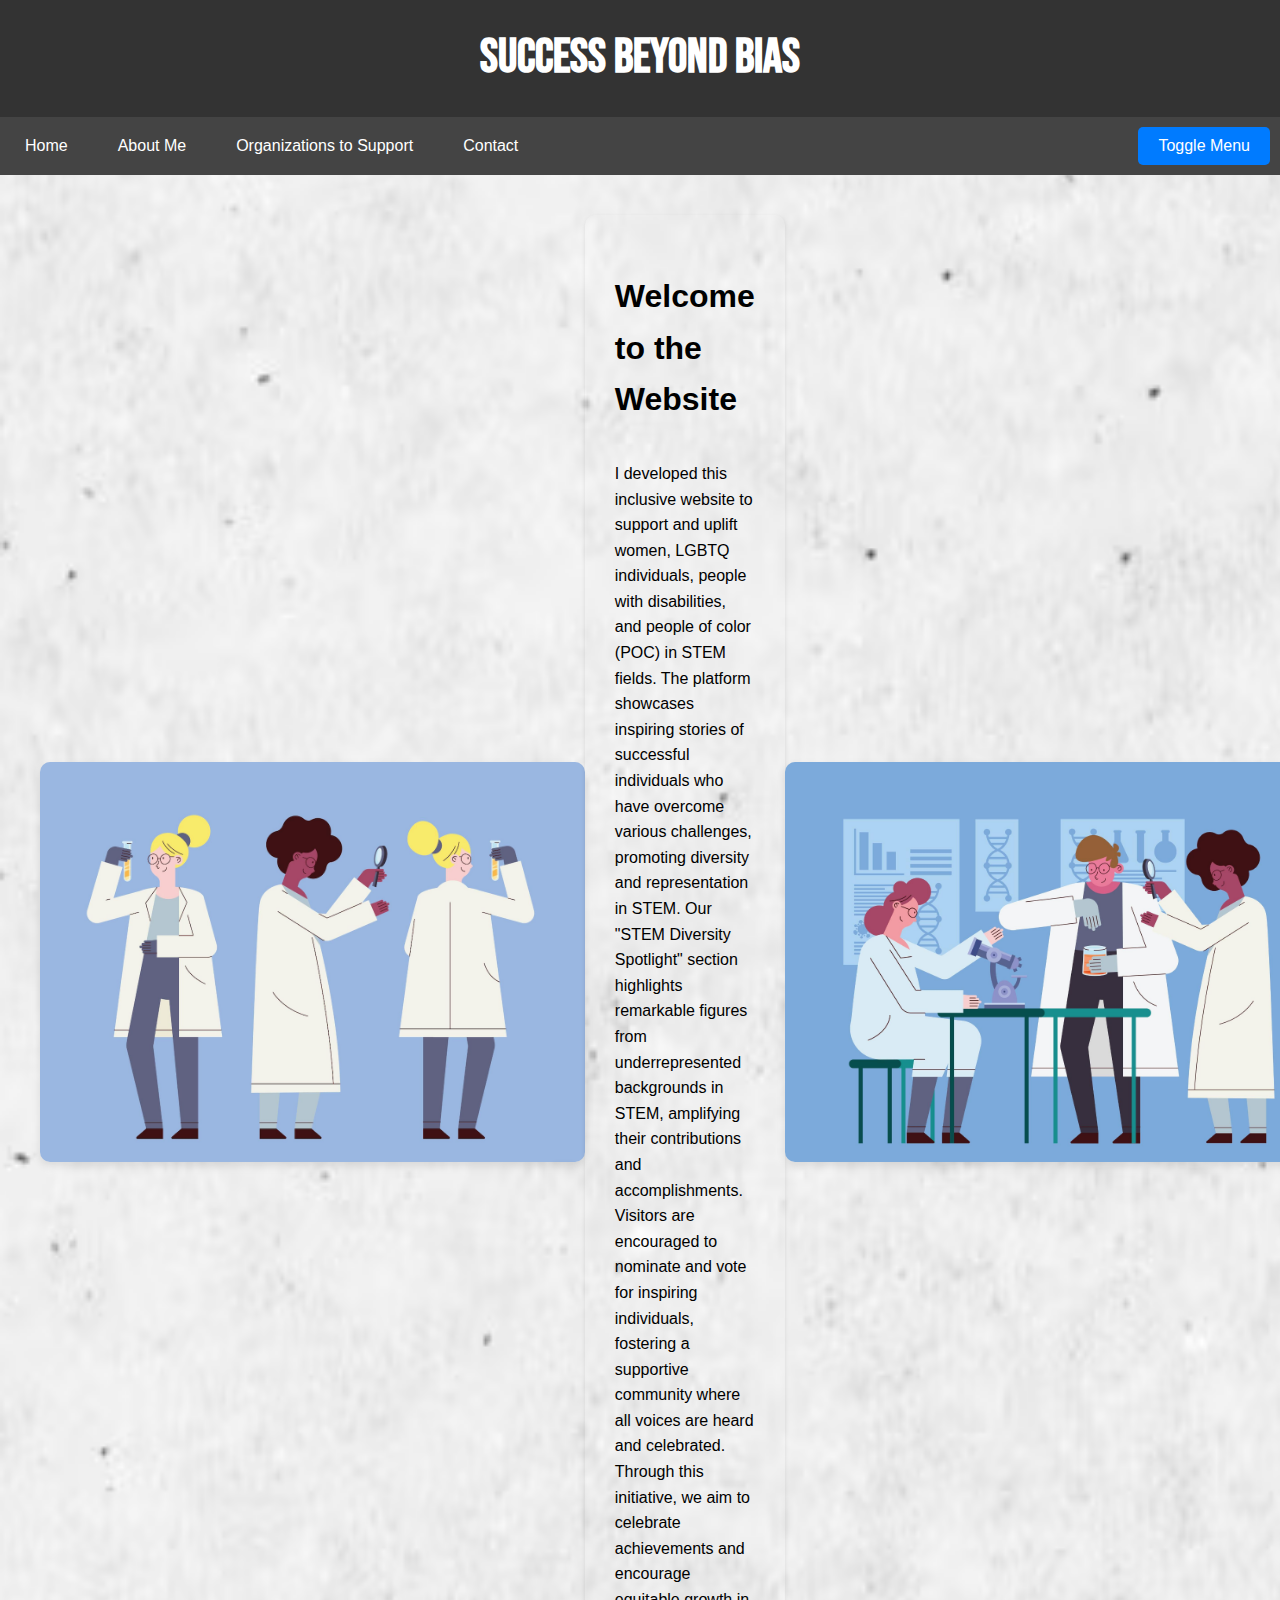
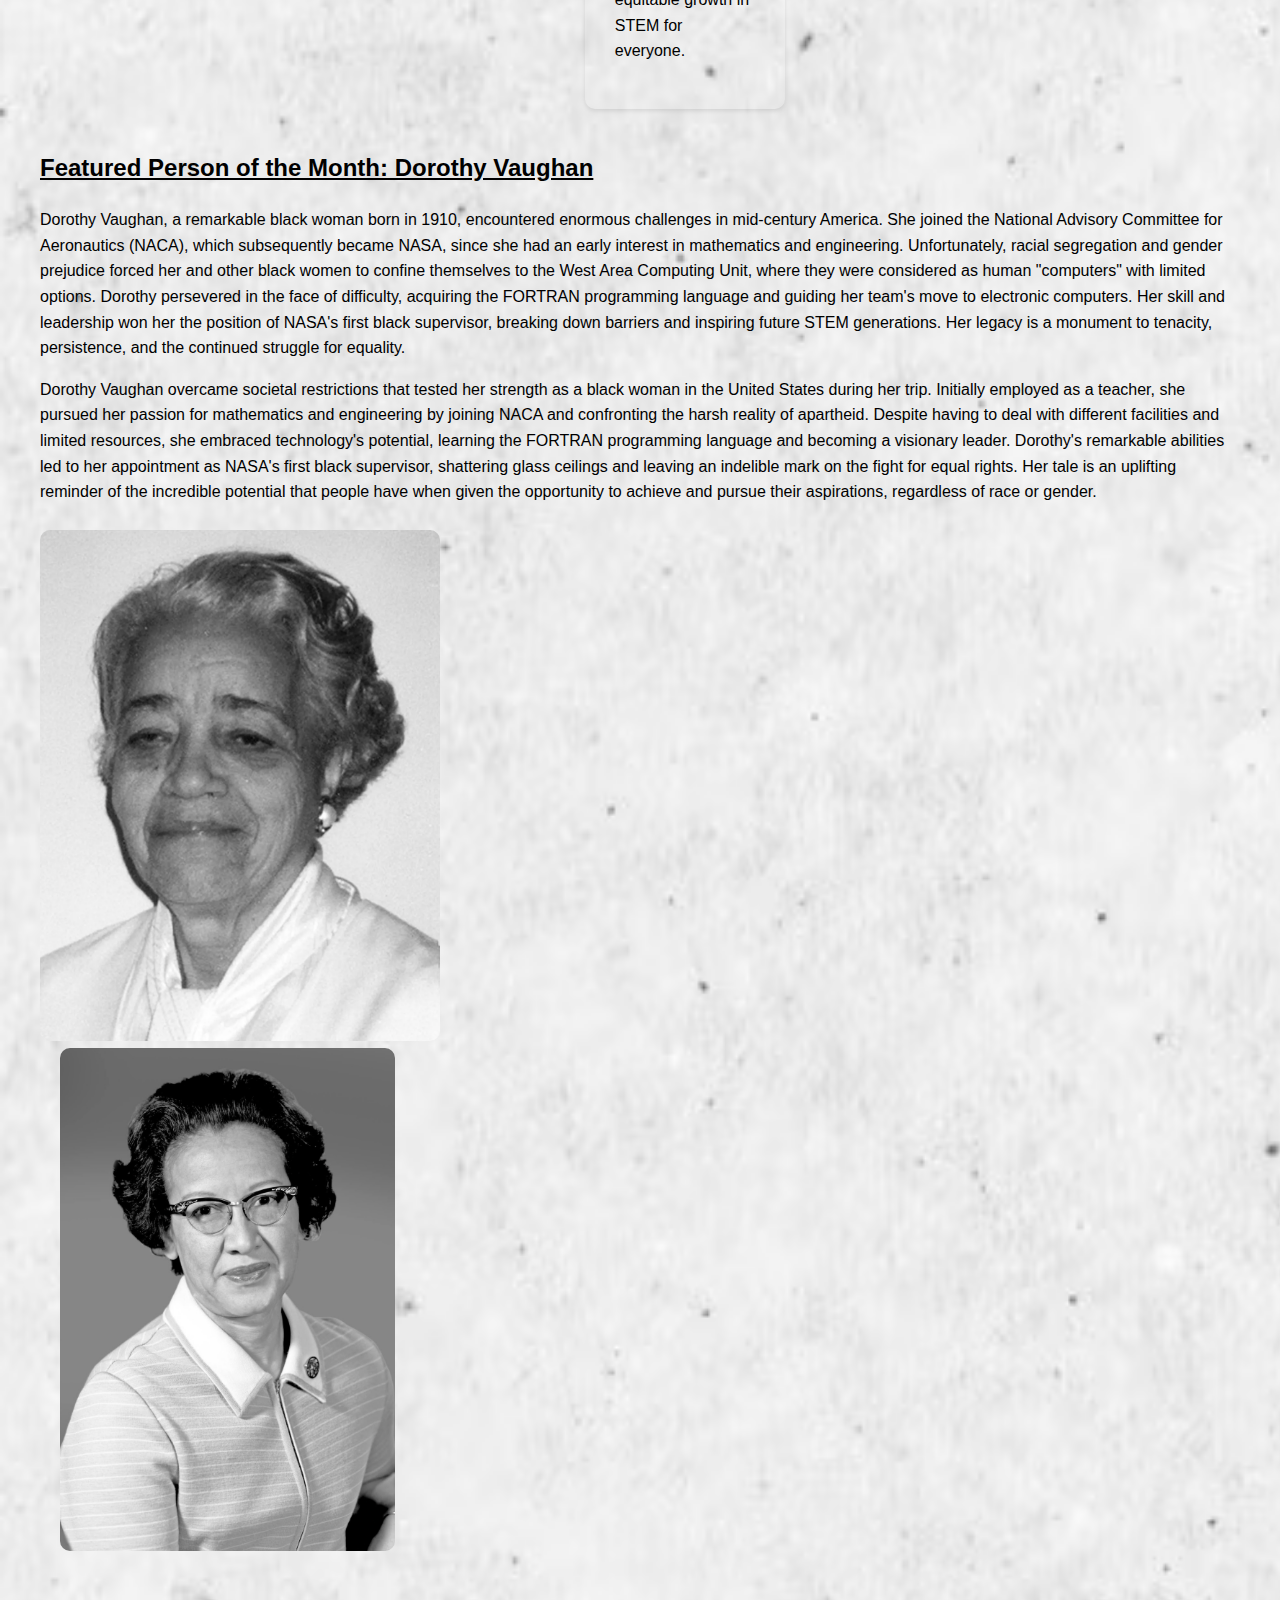
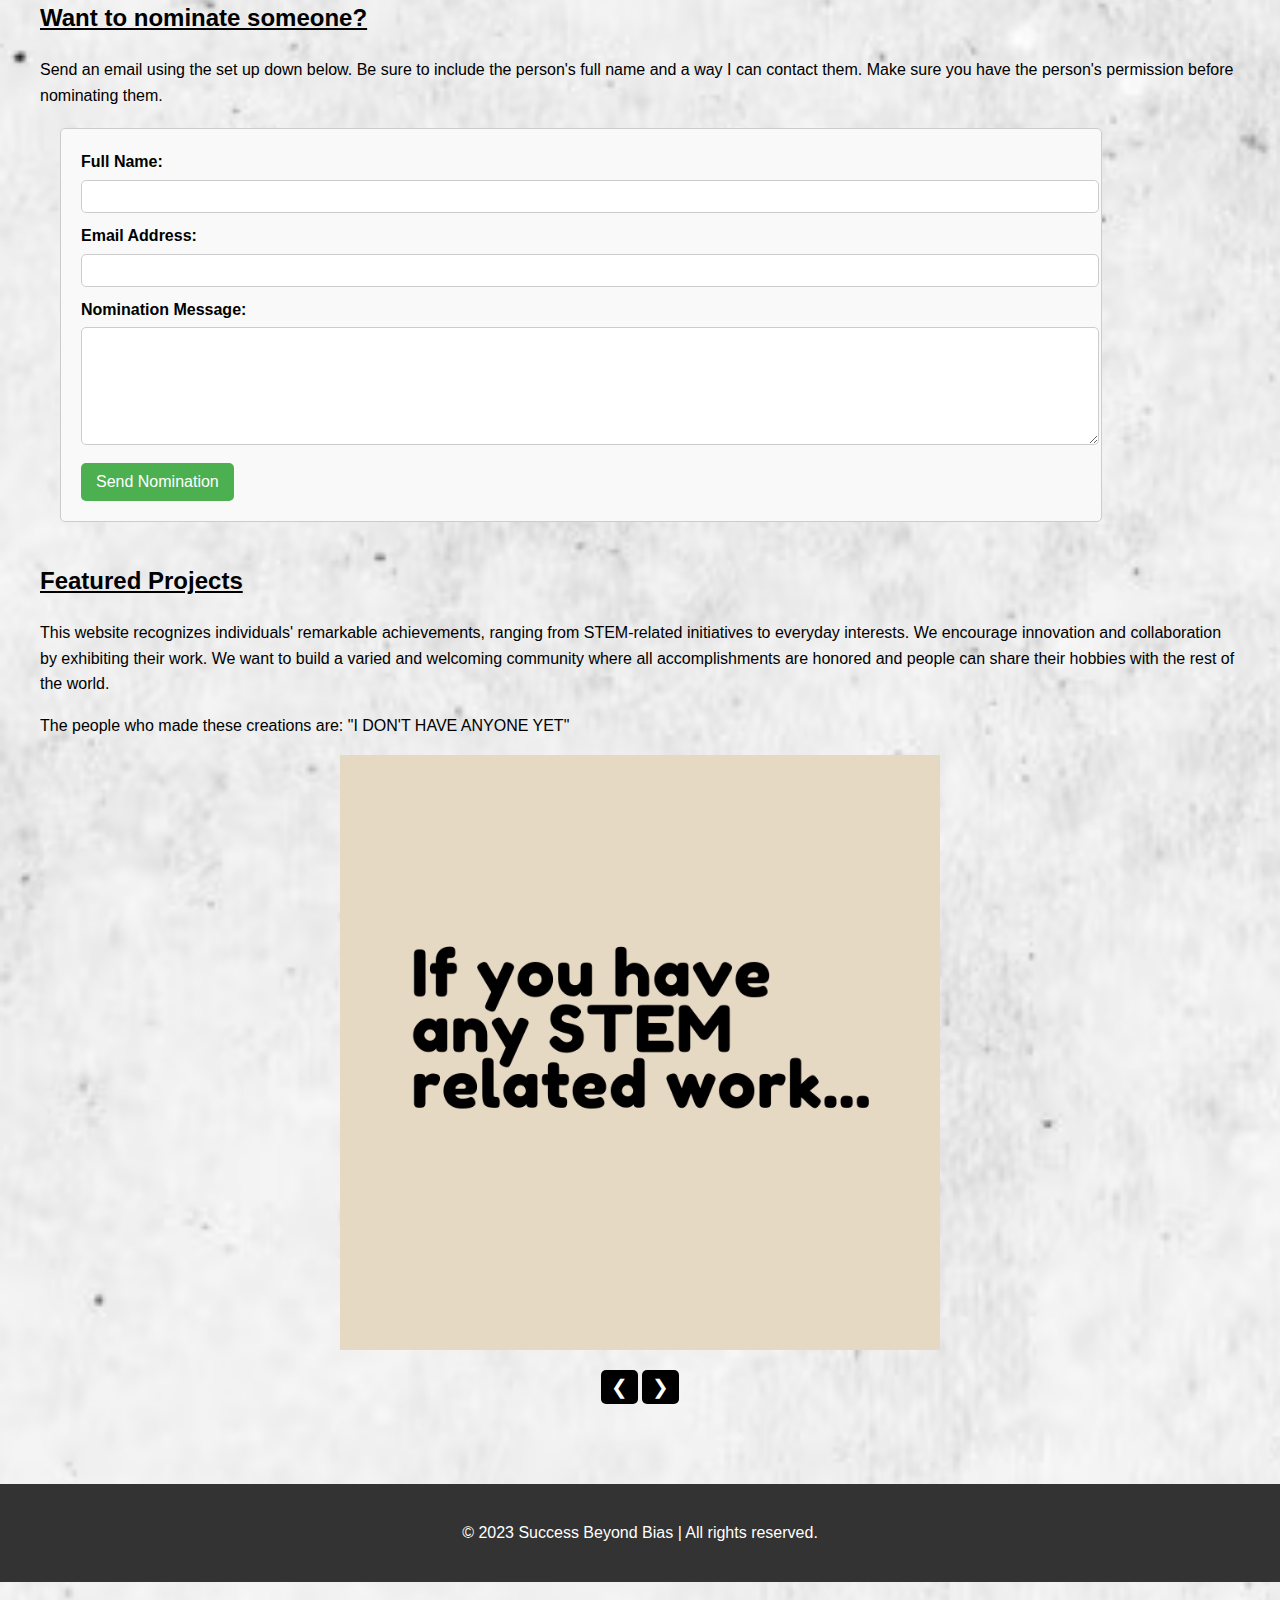
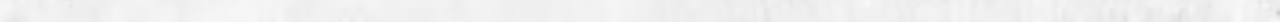
<file: index.html>
<!DOCTYPE html>
<html>
<head>
    <meta name="viewport" content="width=device-width, initial-scale=1.0">
    <title>Success Beyond Bias</title>
    <link rel="stylesheet" href="style.css">
    <link href="https://fonts.googleapis.com/css2?family=Bebas+Neue&display=swap" rel="stylesheet">

</head>
<body>
    <header>
        <h1 class="header-title">Success Beyond Bias</h1>
    </header>

    <nav>
        <ul>
            <li><a href="index.html">Home</a></li>
            <li><a href="about.html">About Me</a></li>
            <li><a href="organizations.html">Organizations to Support</a></li>
            <li><a href="contact.html">Contact</a></li>
        </ul>
        <button onclick="toggleMenu()">Toggle Menu</button>
    </nav>

    <main>
        <section>
            <div class="welcome-content">
                <img src="welcomeimage.png" alt="Welcome Image">
                <div class="text-container">
                    <h2>Welcome to the Website</h2>
                    <p>
                        

                        
I developed this inclusive website to support and uplift women, LGBTQ individuals, people with disabilities, and people of color (POC) in STEM fields. The platform showcases inspiring stories of successful individuals who have overcome various challenges, promoting diversity and representation in STEM. Our "STEM Diversity Spotlight" section highlights remarkable figures from underrepresented backgrounds in STEM, amplifying their contributions and accomplishments. Visitors are encouraged to nominate and vote for inspiring individuals, fostering a supportive community where all voices are heard and celebrated. Through this initiative, we aim to celebrate achievements and encourage equitable growth in STEM for everyone.</p>
                </div>
                <img src="new.png" alt="Second Image">
            </div>
        </section>

        <section>
            <u><h2>Featured Person of the Month: Dorothy Vaughan</h2></u>
            <p> Dorothy Vaughan, a remarkable black woman born in 1910, encountered enormous challenges in mid-century America. She joined the National Advisory Committee for Aeronautics (NACA), which subsequently became NASA, since she had an early interest in mathematics and engineering. Unfortunately, racial segregation and gender prejudice forced her and other black women to confine themselves to the West Area Computing Unit, where they were considered as human "computers" with limited options. Dorothy persevered in the face of difficulty, acquiring the FORTRAN programming language and guiding her team's move to electronic computers. Her skill and leadership won her the position of NASA's first black supervisor, breaking down barriers and inspiring future STEM generations. Her legacy is a monument to tenacity, persistence, and the continued struggle for equality. </p>
            <p>Dorothy Vaughan overcame societal restrictions that tested her strength as a black woman in the United States during her trip. Initially employed as a teacher, she pursued her passion for mathematics and engineering by joining NACA and confronting the harsh reality of apartheid. Despite having to deal with different facilities and limited resources, she embraced technology's potential, learning the FORTRAN programming language and becoming a visionary leader. Dorothy's remarkable abilities led to her appointment as NASA's first black supervisor, shattering glass ceilings and leaving an indelible mark on the fight for equal rights. Her tale is an uplifting reminder of the incredible potential that people have when given the opportunity to achieve and pursue their aspirations, regardless of race or gender.</p>
            <img src="personofthemonth.png" alt="Dorothy Vaughan Picture" class="featured-image">
            <iframe width="600" height="500" src="https://www.youtube.com/embed/KfHHu9lhMPI" frameborder="0" allow="autoplay; encrypted-media" allowfullscreen style=></iframe>
            <img src="younger.png" alt="Another Picture" class="smaller-image">

       
        </section>

        <section>
            <u><h2>Want to nominate someone?</h2></u>
            <p>Send an email using the set up down below. Be sure to include the person's full name and a way I can contact them. Make sure you have the person's permission before nominating them.</p>
            

            <form action="https://formspree.io/f/mpzgwgnb" method="post">
                <label for="fullname">Full Name:</label>
                <input type="text" id="fullname" name="fullname" required>
                <br>
                <label for="email">Email Address:</label>
                <input type="email" id="email" name="email" required>
                <br>
                <label for="nomination">Nomination Message:</label>
                <textarea id="nomination" name="nomination" rows="4" required></textarea>
                <br>
                <input type="submit" value="Send Nomination">
            </form>
        </section>

        <section>
            <u><h2>Featured Projects</h2></u>
            <p>This website recognizes individuals' remarkable achievements, ranging from STEM-related initiatives to everyday interests. We encourage innovation and collaboration by exhibiting their work. We want to build a varied and welcoming community where all accomplishments are honored and people can share their hobbies with the rest of the world.</p>
            <p>The people who made these creations are: "I DON'T HAVE ANYONE YET"</p>
            <section>
                <div class="project-carousel">
                    <img src="ss1.png" alt="Project 1">
                    <img src="ss2.png" alt="Project 2">
                    <img src="ss3.png" alt="Project 3">
                </div>
                <div class="carousel-navigation">
                    <button class="carousel-button prev" onclick="prevSlide()">&#10094;</button>
                    <button class="carousel-button next" onclick="nextSlide()">&#10095;</button>
                </div>
            </section>
        </section>
        </section>

        
    </main>

    <footer>
        <p>&copy; 2023 Success Beyond Bias | All rights reserved.</p>
    </footer>

    <script>
        function toggleMenu() {
            const nav = document.querySelector('nav ul');
            nav.classList.toggle('show');
        }
    </script>
    <section>
    </section>


<script src="index.js"></script>
</body>
</html>
</html
</file>
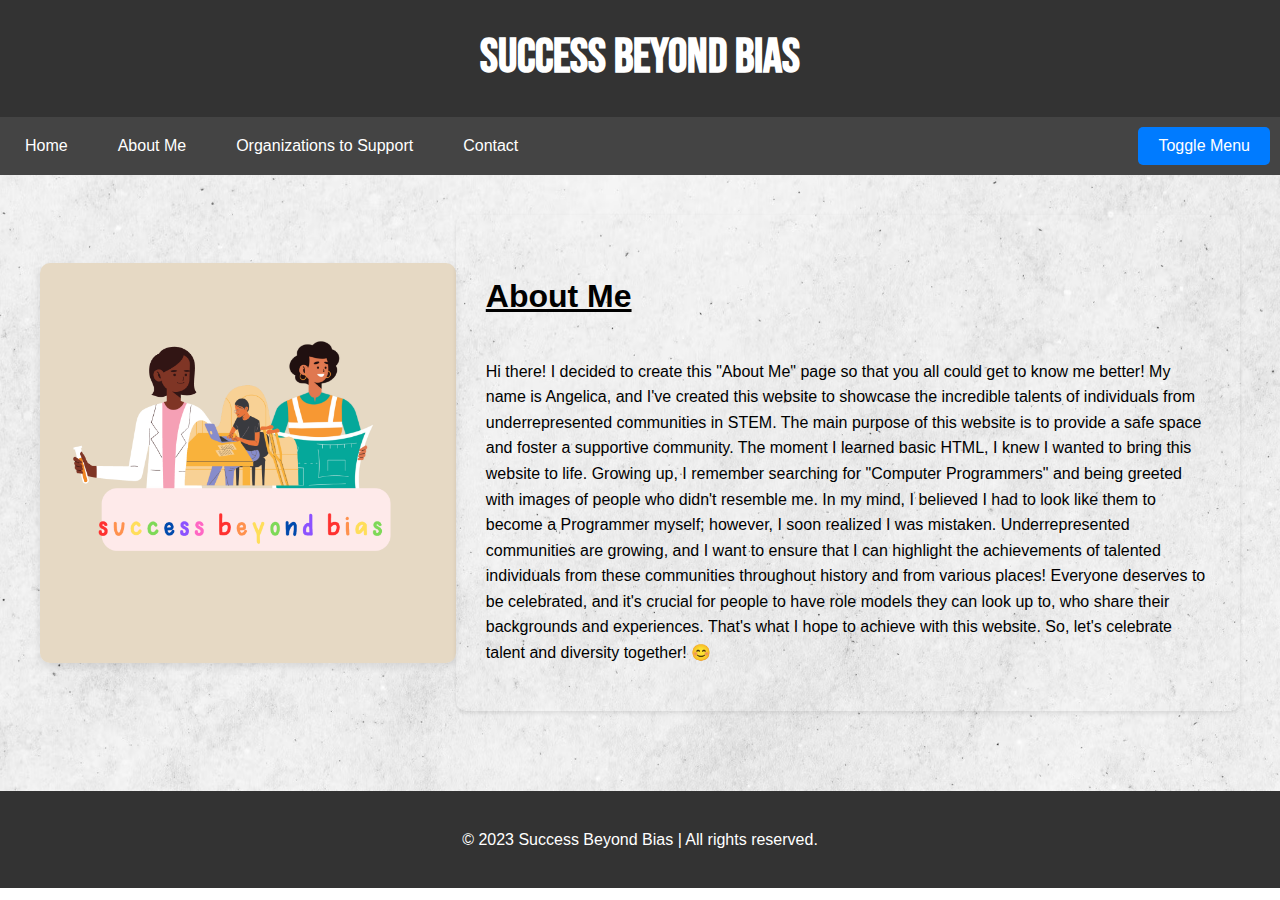
<file: about.html>
<!DOCTYPE html>
<html>
<head>
    <meta name="viewport" content="width=device-width, initial-scale=1.0">
    <title>Success Beyond Bias - Organizations to Support</title>

    <link rel="stylesheet" href="style.css">

    <link href="https://fonts.googleapis.com/css2?family=Bebas+Neue&display=swap" rel="stylesheet"
</head>
<body>
    <header>
        <h1 class="header-title">Success Beyond Bias</h1>
    </header>

    <nav>
        <ul>
            <li><a href="index.html">Home</a></li>
            <li><a href="about.html">About Me</a></li>
            <li><a href="organizations.html">Organizations to Support</a></li>
            <li><a href="contact.html">Contact</a></li>
        </ul>
        <button onclick="toggleMenu()">Toggle Menu</button>
    </nav>

    <main>

        <section>
            <div class="welcome-content">
                <img src="Screenshot 2023-07-26 at 4.48.35 PM.png" alt="About Us Image">
                <div class="text-container">
                    <u><h2>About Me</h2></u>
                    <p>
                        Hi there! I decided to create this "About Me" page so that you all could get to know me better! My name is Angelica, and I've created this website to showcase the incredible talents of individuals from underrepresented communities in STEM. The main purpose of this website is to provide a safe space and foster a supportive community.

The moment I learned basic HTML, I knew I wanted to bring this website to life. Growing up, I remember searching for "Computer Programmers" and being greeted with images of people who didn't resemble me. In my mind, I believed I had to look like them to become a Programmer myself; however, I soon realized I was mistaken. Underrepresented communities are growing, and I want to ensure that I can highlight the achievements of talented individuals from these communities throughout history and from various places!

Everyone deserves to be celebrated, and it's crucial for people to have role models they can look up to, who share their backgrounds and experiences. That's what I hope to achieve with this website. So, let's celebrate talent and diversity together! 😊
                    </p>
                </div>
            </div>
        </section>
    </main>

    <footer>
        <p>&copy; 2023 Success Beyond Bias | All rights reserved.</p>
    </footer>

    <script>
        function toggleMenu() {
            const nav = document.querySelector('nav ul');
            nav.classList.toggle('show');
        }
    </script>
</body>
</html>
</file>
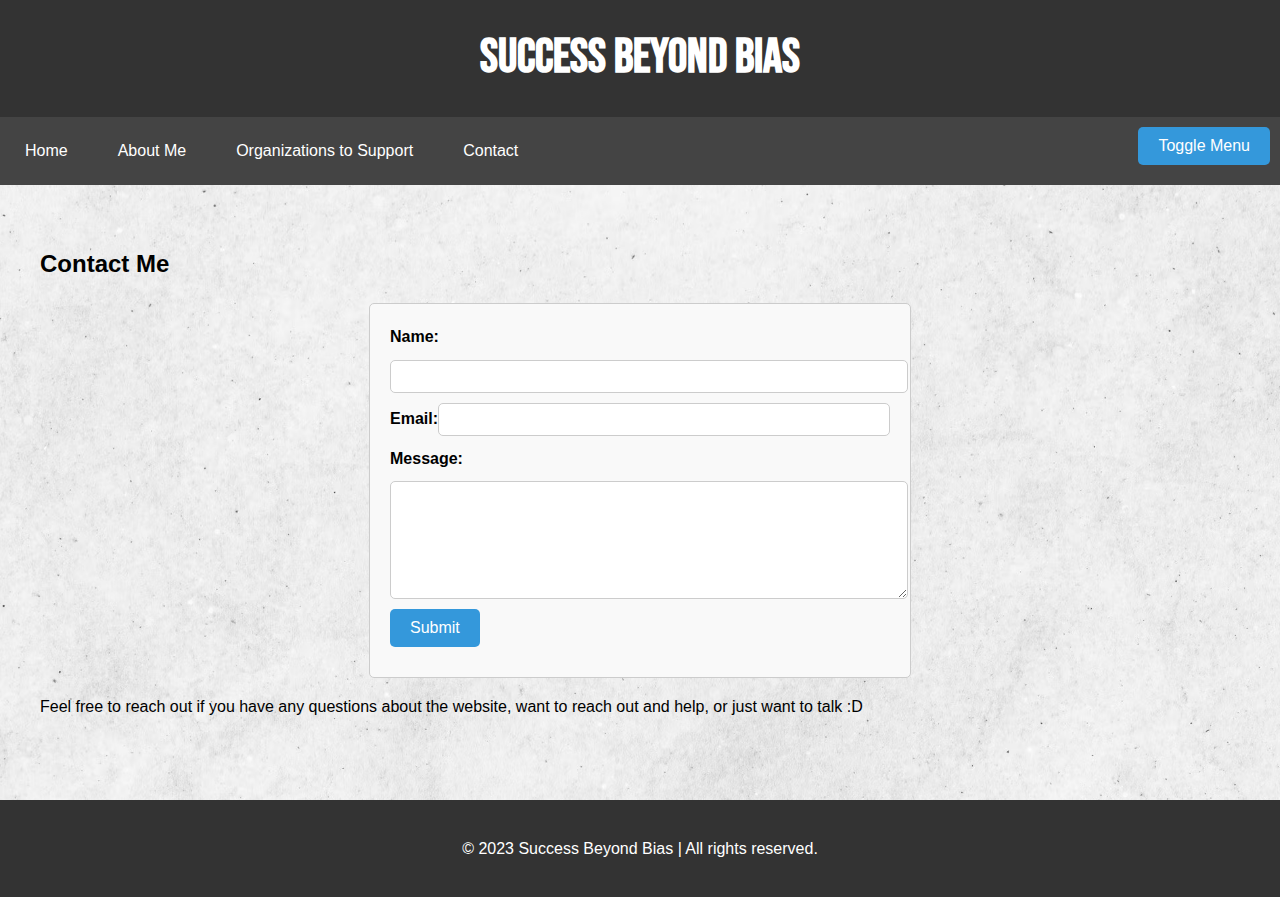
<file: contact.html>
<!DOCTYPE html>
<html>
<head>
    <meta name="viewport" content="width=device-width, initial-scale=1.0">
    <title>Success Beyond Bias - Contact</title>

    <link rel="stylesheet" href="style.css">

    <link href="https://fonts.googleapis.com/css2?family=Bebas+Neue&display=swap" rel="stylesheet">
    <style>

        form {
            max-width: 500px;
            margin: 0 auto;
        }

        label, input, textarea, button {
            display: block;
            margin-bottom: 10px;
        }

        .form-group {
            display: flex;
            align-items: center;
        }

        .form-group label {
            flex: 1;
        }

        button {
            background-color: #3498db;
            color: white;
            border: none;
            padding: 10px 20px;
            cursor: pointer;
        }

        button:hover {
            background-color: #2980b9;
        }

        .thank-you-message {
            display: none;
            text-align: center;
            margin-top: 20px;
        }
    </style>
</head>
<body>
    <header>
        <h1 class="header-title">Success Beyond Bias</h1>
    </header>

    <nav>
        <ul>
            <li><a href="index.html">Home</a></li>
            <li><a href="about.html">About Me</a></li>
            <li><a href="organizations.html">Organizations to Support</a></li>
            <li><a href="contact.html">Contact</a></li>
        </ul>
        <button onclick="toggleMenu()">Toggle Menu</button>
    </nav>

    <main>

<section>
    <h2>Contact Me</h2>
    <form id="contact-form" action="https://formspree.io/f/mknlglee" method="POST">
        <label for="name">Name:</label>
        <input type="text" id="name" name="name" required>

        <div class="form-group">
            <label for="email">Email:</label>
            <input type="email" id="email" name="_replyto" required>
        </div>

        <label for="message">Message:</label>
        <textarea id="message" name="message" rows="4" required></textarea>


        <input type="hidden" name="_cc" value="your_email@example.com"> 

        <button type="submit">Submit</button>
    </form>
    <div class="thank-you-message" id="thank-you-msg">
        <h3>Thank you for your message!</h3>
        <p>I'll respond back ASAP :D</p>
    </div>

     <p>Feel free to reach out if you have any questions about the website, want to reach out and help, or just want to talk :D</p>
    </section>
</main>

</section>

    </main>

    <footer>
        <p>&copy; 2023 Success Beyond Bias | All rights reserved.</p>
    </footer>

    <script>
        function toggleMenu() {
            const nav = document.querySelector('nav ul');
            nav.classList.toggle('show');
        }
    </script>
</body>
</html>
</file>
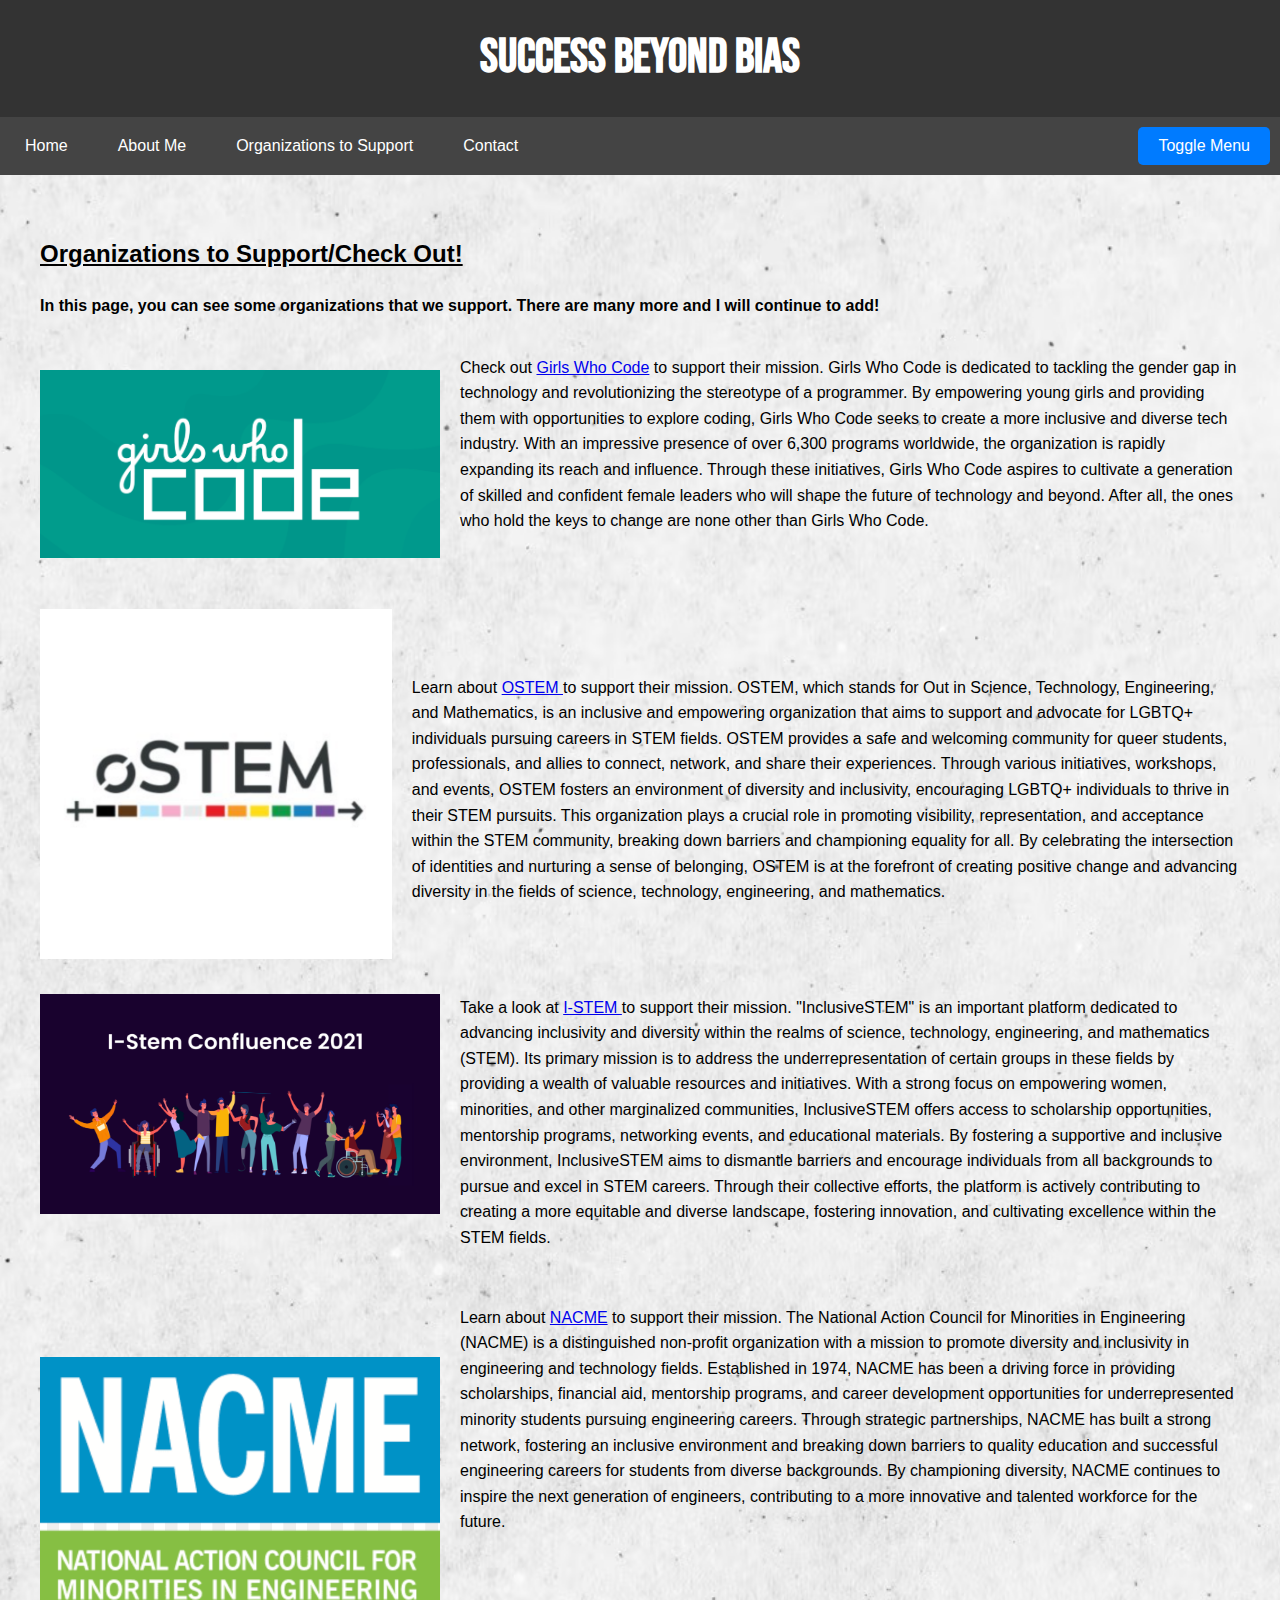
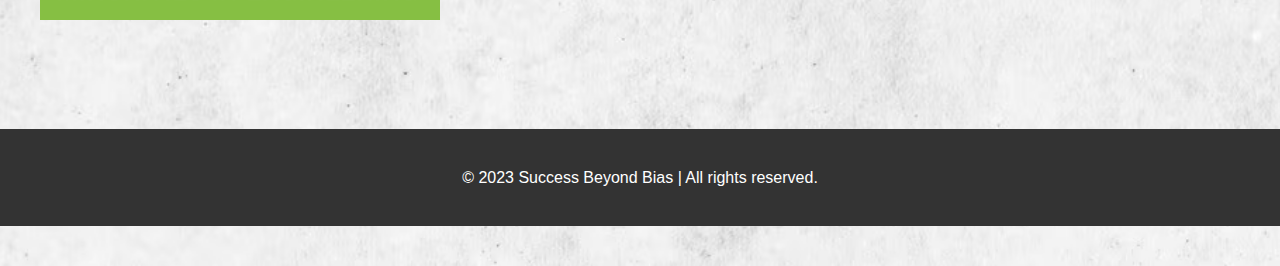
<file: organizations.html>
<!DOCTYPE html>
    <html>
    <head>
        <meta name="viewport" content="width=device-width, initial-scale=1.0">
        <title>Success Beyond Bias - Organizations to Support</title>

        <link rel="stylesheet" href="style.css">

        <link href="https://fonts.googleapis.com/css2?family=Bebas+Neue&display=swap" rel="stylesheet">
    </head>
    <body>
<body>
    <header>
        <h1 class="header-title">Success Beyond Bias</h1>
    </header>

    <nav>
        <ul>
            <li><a href="index.html">Home</a></li>
            <li><a href="about.html">About Me</a></li>
            <li><a href="organizations.html">Organizations to Support</a></li>
            <li><a href="contact.html">Contact</a></li>
        </ul>
        <button onclick="toggleMenu()">Toggle Menu</button>
    </nav>
<main>
    <u><h2>Organizations to Support/Check Out!</h2></u>
    <p><strong>In this page, you can see some organizations that we support. There are many more and I will continue to add! </p></strong>
    <div class="image-container" style="display: flex; align-items: flex-start; margin-top: 20px;">
        <img src="girlswhocode.png" alt="Girls Who Code Logo" class="small-image" style="width: 400px; height: 350px; object-fit: contain; margin-top: -50px;">
        <div style="margin-left: 20px;">
            <p style="margin-bottom: 10px;">Check out <a href="https://www.girlswhocode.com">Girls Who Code</a> to support their mission. Girls Who Code is dedicated to tackling the gender gap in technology and revolutionizing the stereotype of a programmer. By empowering young girls and providing them with opportunities to explore coding, Girls Who Code seeks to create a more inclusive and diverse tech industry. With an impressive presence of over 6,300 programs worldwide, the organization is rapidly expanding its reach and influence. Through these initiatives, Girls Who Code aspires to cultivate a generation of skilled and confident female leaders who will shape the future of technology and beyond. After all, the ones who hold the keys to change are none other than Girls Who Code.</p>
        </div>
    </div>
    <div style="display: flex; flex-direction: row; align-items: flex-start; margin-top: 20px;">
        <img src="Screenshot 2023-07-25 at 7.50.46 PM.png" alt="Second Image" class="small-image" style="width: 400px; height: 350px; object-fit: contain; margin-top: -50px;">
        <div style="margin-left: 20px;">
            <p style="margin-bottom: 10px;">Learn about <a href="https://www.ostem.org/"> OSTEM </a> to support their mission. OSTEM, which stands for Out in Science, Technology, Engineering, and Mathematics, is an inclusive and empowering organization that aims to support and advocate for LGBTQ+ individuals pursuing careers in STEM fields. OSTEM provides a safe and welcoming community for queer students, professionals, and allies to connect, network, and share their experiences. Through various initiatives, workshops, and events, OSTEM fosters an environment of diversity and inclusivity, encouraging LGBTQ+ individuals to thrive in their STEM pursuits. This organization plays a crucial role in promoting visibility, representation, and acceptance within the STEM community, breaking down barriers and championing equality for all. By celebrating the intersection of identities and nurturing a sense of belonging, OSTEM is at the forefront of creating positive change and advancing diversity in the fields of science, technology, engineering, and mathematics.</p>
        </div>
    </div>


<div class="image-container" style="display: flex; align-items: flex-start; margin-top: 20px;">
<img src="Screenshot 2023-07-25 at 10.24.03 PM.png" alt="Third Image" class="small-image" style="width: 400px; height: 350px; object-fit: contain; margin-top: -50px;">
<div style="margin-left: 20px; margin-bottom: 10px;">
    <p>Take a look at <a href="https://www.inclusivestem.org/"> I-STEM </a> to support their mission. "InclusiveSTEM" is an important platform dedicated to advancing inclusivity and diversity within the realms of science, technology, engineering, and mathematics (STEM). Its primary mission is to address the underrepresentation of certain groups in these fields by providing a wealth of valuable resources and initiatives. With a strong focus on empowering women, minorities, and other marginalized communities, InclusiveSTEM offers access to scholarship opportunities, mentorship programs, networking events, and educational materials. By fostering a supportive and inclusive environment, InclusiveSTEM aims to dismantle barriers and encourage individuals from all backgrounds to pursue and excel in STEM careers. Through their collective efforts, the platform is actively contributing to creating a more equitable and diverse landscape, fostering innovation, and cultivating excellence within the STEM fields.</p>
</div>
</div>
<div class="image-container" style="display: flex; align-items: flex-start; margin-top: 10px !important;">
    <img src="Screenshot 2023-07-25 at 10.59.07 PM.png" alt="Fourth Image" class="small-image" style="width: 400px; height: 400px; object-fit: contain;">
    <div style="margin-left: 20px;">
        <p style="margin-bottom: 10px;">Learn about <a href="https://www.nacme.org/">NACME</a> to support their mission. The National Action Council for Minorities in Engineering (NACME) is a distinguished non-profit organization with a mission to promote diversity and inclusivity in engineering and technology fields. Established in 1974, NACME has been a driving force in providing scholarships, financial aid, mentorship programs, and career development opportunities for underrepresented minority students pursuing engineering careers. Through strategic partnerships, NACME has built a strong network, fostering an inclusive environment and breaking down barriers to quality education and successful engineering careers for students from diverse backgrounds. By championing diversity, NACME continues to inspire the next generation of engineers, contributing to a more innovative and talented workforce for the future.</p>
    </div>
</div>
</main>


    
    
<footer>
    <p>&copy; 2023 Success Beyond Bias | All rights reserved.</p>
</footer>

<script>
    function toggleMenu() {
        const nav = document.querySelector('nav ul');
        nav.classList.toggle('show');
    }
</script>
<section>
</section>

</body>
</html>
</file>
<file: style.css>
body {
    font-family: 'Verdana', Geneva, Tahoma, sans-serif;
    line-height: 1.6;
    margin: 0;
    padding: 0;
    background-image: url("white.png");
    background-size: cover;
    background-repeat: no-repeat;
}


header {
    background-color: #333;
    color: #fff;
    padding: 20px;
    text-align: center;
}

.header-title {
    font-family: 'Bebas Neue', cursive;
    font-size: 48px;
    margin: 0;
}

nav {
    background-color: #444;
    color: #fff;
    padding: 10px;
    display: flex;
    justify-content: space-between;
    align-items: center;
}

nav ul {
    list-style: none;
    margin: 0;
    padding: 0;
    display: flex;
}

nav li {
    margin-right: 20px;
}

nav a {
    color: #fff;
    text-decoration: none;
    padding: 10px 15px;
    border-radius: 5px;
    transition: background-color 0.3s ease;
}

nav a:hover {
    background-color: #555;
}

/* Main Content Styles */
main {
    padding: 40px;
}

section {
    margin-bottom: 40px;
}

section h2 {
    margin-bottom: 20px;
}

footer {
    background-color: #333;
    color: #fff;
    padding: 20px;
    text-align: center;
}


button {
    background-color: #007BFF;
    color: #fff;
    padding: 10px 20px;
    border: none;
    cursor: pointer;
    border-radius: 5px;
    font-size: 16px;
    transition: background-color 0.3s ease;
}

button:hover {
    background-color: #0056b3;
}


.welcome-content {
    display: flex;
    align-items: center;
    margin-bottom: 40px; 
}

.welcome-content img {
    max-width: 600px; 
    max-height: 400px; 
    border-radius: 10px; 
    box-shadow: 0 4px 8px rgba(0, 0, 0, 0.1); 
}

.welcome-content .text-container {
    flex: 1;
    padding: 30px; 
    border-radius: 10px; 
    box-shadow: 0 2px 4px rgba(0, 0, 0, 0.1); 
}

.welcome-content p {
    margin-bottom: 15px; 
}

.text-container {
    display: flex;
    flex-direction: column;
    justify-content: center;
}

.welcome-content h2 {
    font-size: 32px;
    margin-bottom: 20px;
}

@media (max-width: 768px) {
    .welcome-content {
        flex-direction: column;
    }

    .welcome-content img {
        max-width: 100%; 
        max-height: auto; 
        margin-right: 0; 
        margin-bottom: 20px; 
    }
}

.featured-image {
    max-width: 400px; 
    width: 100%; 
    height: auto; 
    border-radius: 10px; 
}

section {
    text-align: left;
}


iframe {
    margin-left: 20px;
    margin-top: 20px;
}
.smaller-image {
    max-width: 335px; 
    width: 100%; 
    height: auto; 
    border-radius: 10px; 
    margin-left: 20px; 
}


form {
    max-width: 1000px; 
    margin: 20px auto;
    padding: 20px;
    border: 1px solid #ccc;
    border-radius: 5px;
    background-color: #f9f9f9;
    margin-left: 20px;
}

label {
    display: block;
    margin-bottom: 5px;
    font-weight: bold;
}

input[type="text"],
input[type="email"],
textarea {
    width: 100%;
    padding: 8px;
    margin-bottom: 10px;
    border: 1px solid #ccc;
    border-radius: 5px;
    resize: vertical;
}

textarea {
    min-height: 100px;
}

input[type="submit"] {
    background-color: #4CAF50;
    color: white;
    padding: 10px 15px;
    border: none;
    border-radius: 5px;
    cursor: pointer;
    font-size: 16px;
}

input[type="submit"]:hover {
    background-color: #45a049;
}
.project-carousel {
    display: flex;
    overflow: hidden;
    max-width: 600px; 
    margin: 0 auto;
}

.project-carousel img {
    width: 100%;
    height: auto;
    transition: transform 0.5s ease;
}

.project-carousel {
    max-width: 600px; 
    margin: 0 auto;
    position: relative;
}

.project-carousel img {
    width: 100%;
    height: auto;
}

.carousel-navigation {
    text-align: center;
    margin-top: 10px;
}

.carousel-navigation button {
    font-size: 20px;
    background: black; 
    color: white;
    border: none;
    cursor: pointer;
    padding: 5px 10px;
}

.carousel-navigation button:hover {
    background-color: rgba(0, 0, 0, 0.8); 
}

.project-carousel img {
    margin-bottom: 10px;
}
</file>
